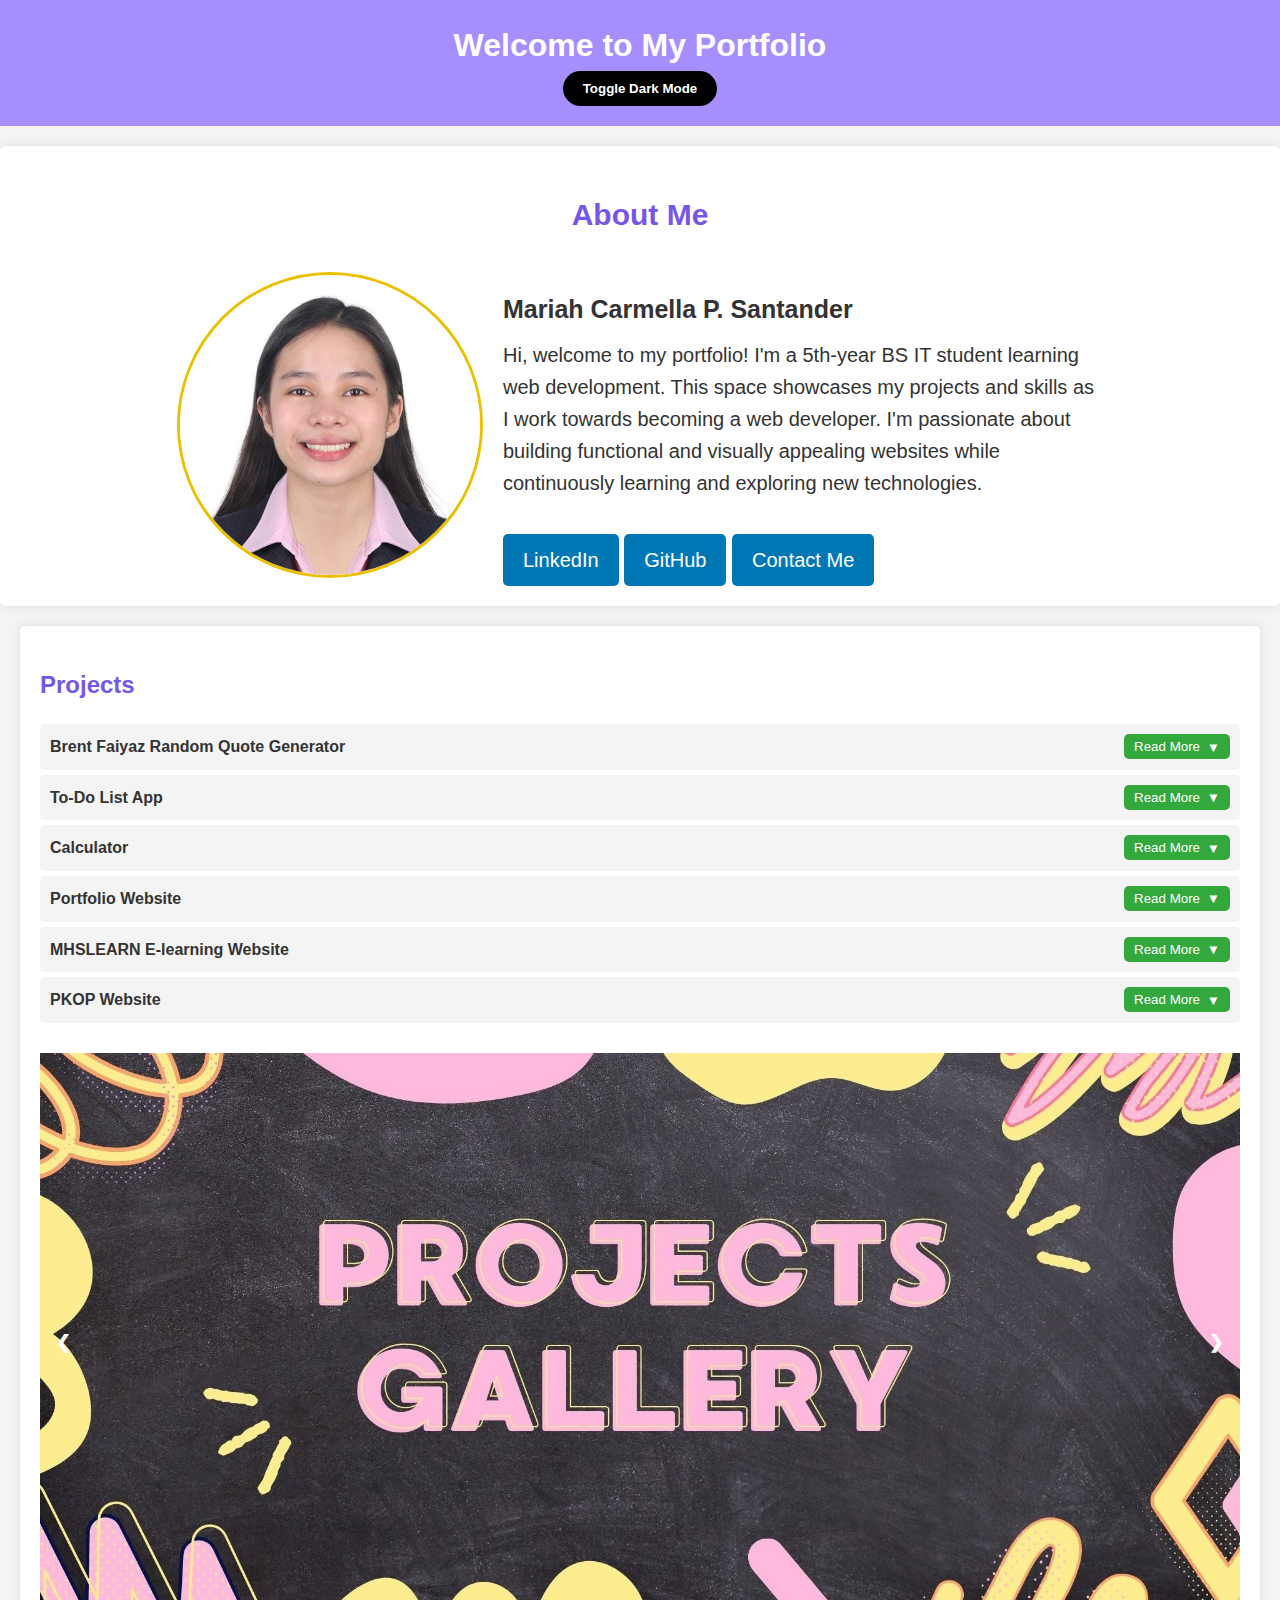
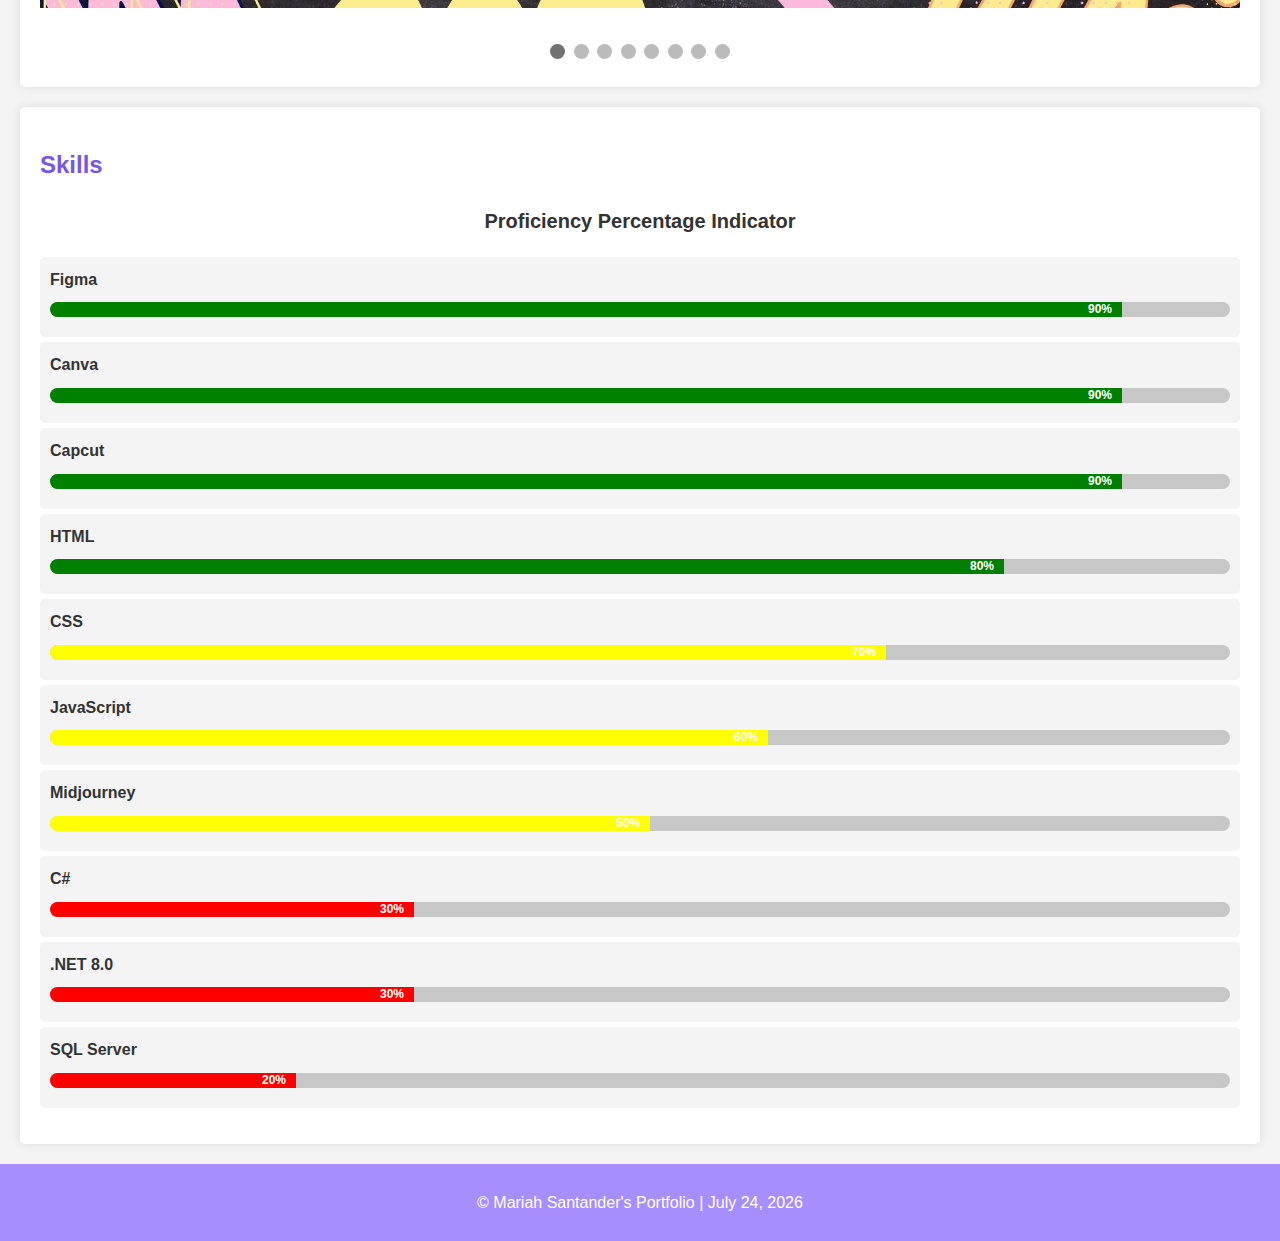
<file: index.html>
<!DOCTYPE html>
<html lang="en">
<head>
    <meta charset="UTF-8">
    <meta name="viewport" content="width=device-width, initial-scale=1.0">
    <title>My Portfolio</title>
    <link rel="stylesheet" href="styles.css">
</head>
<body>

<!-- Header Section -->
<header>
    <h1><strong>Welcome to My Portfolio</strong></h1>
    <button id="themeToggle"><strong>Toggle Dark Mode</strong></button>
</header>

<!-- About Me Section -->
<section id="about">
    <h2><strong>About Me</strong></h2>
    <div class="about-content">
        <img src="images/mariah.jpg" alt="Mariah Carmella Santander" id="profile-pic">
        <div class="about-text">
            <h3>Mariah Carmella P. Santander</h3>
            <p>Hi, welcome to my portfolio! I'm a 5th-year BS IT student learning web development. This space showcases my projects and skills as I work towards becoming a web developer. I'm passionate about building functional and visually appealing websites while continuously learning and exploring new technologies.</p>
            <a href="https://www.linkedin.com/in/mariah-santander-73b6552b5/" target="_blank" class="social-button">LinkedIn</a>
            <a href="https://github.com/SunThunderz/Portfolio" target="_blank" class="social-button">GitHub</a>
            <a href="contact.html" class="contact-page-button">Contact Me</a>
        </div>
    </div>
</section>

<!-- Projects Section -->
<section id="projects">
    <h2><strong>Projects</strong></h2>
    <ul id="projectList">
    </ul>
    <div class="slideshow-container">
        <div class="mySlides fade">
            <img src="images/project.jpg" style="width:100%">
        </div>
        <div class="mySlides fade">
            <img src="images/project1.jpg" style="width:100%">
        </div>
        <div class="mySlides fade">
            <img src="images/project2.jpg" style="width:100%">
        </div>
        <div class="mySlides fade">
            <img src="images/project3.jpg" style="width:100%">
        </div>
        <div class="mySlides fade">
            <img src="images/project4.png" style="width:100%">
        </div>
        <div class="mySlides fade">
            <img src="images/project5.png" style="width:100%">
        </div>
        <div class="mySlides fade">
            <img src="images/project6.png" style="width:100%">
        </div>
        <div class="mySlides fade">
            <img src="images/project7.jpg" style="width:100%">
        </div>
        <a class="prev" onclick="plusSlides(-1)">&#10094;</a>
        <a class="next" onclick="plusSlides(1)">&#10095;</a>
    </div>
    <br>
    <div style="text-align:center">
        <span class="dot" onclick="currentSlide(1)"></span>
        <span class="dot" onclick="currentSlide(2)"></span>
        <span class="dot" onclick="currentSlide(3)"></span>
        <span class="dot" onclick="currentSlide(4)"></span>
        <span class="dot" onclick="currentSlide(5)"></span>
        <span class="dot" onclick="currentSlide(6)"></span>
        <span class="dot" onclick="currentSlide(7)"></span>
        <span class="dot" onclick="currentSlide(8)"></span>
    </div>
</section>

<!-- Skills Section -->
<section id="skills">
    <h2><strong>Skills</strong></h2>
    <p class="center-text"><strong>Proficiency Percentage Indicator</strong></p>
    <ul id="skillList">
    </ul>
</section>

<footer>
    <p>&copy; Mariah Santander's Portfolio | <span id="currentDate"></span></p>
</footer>

<script src="script.js"></script>

</body>
</html>
</file>
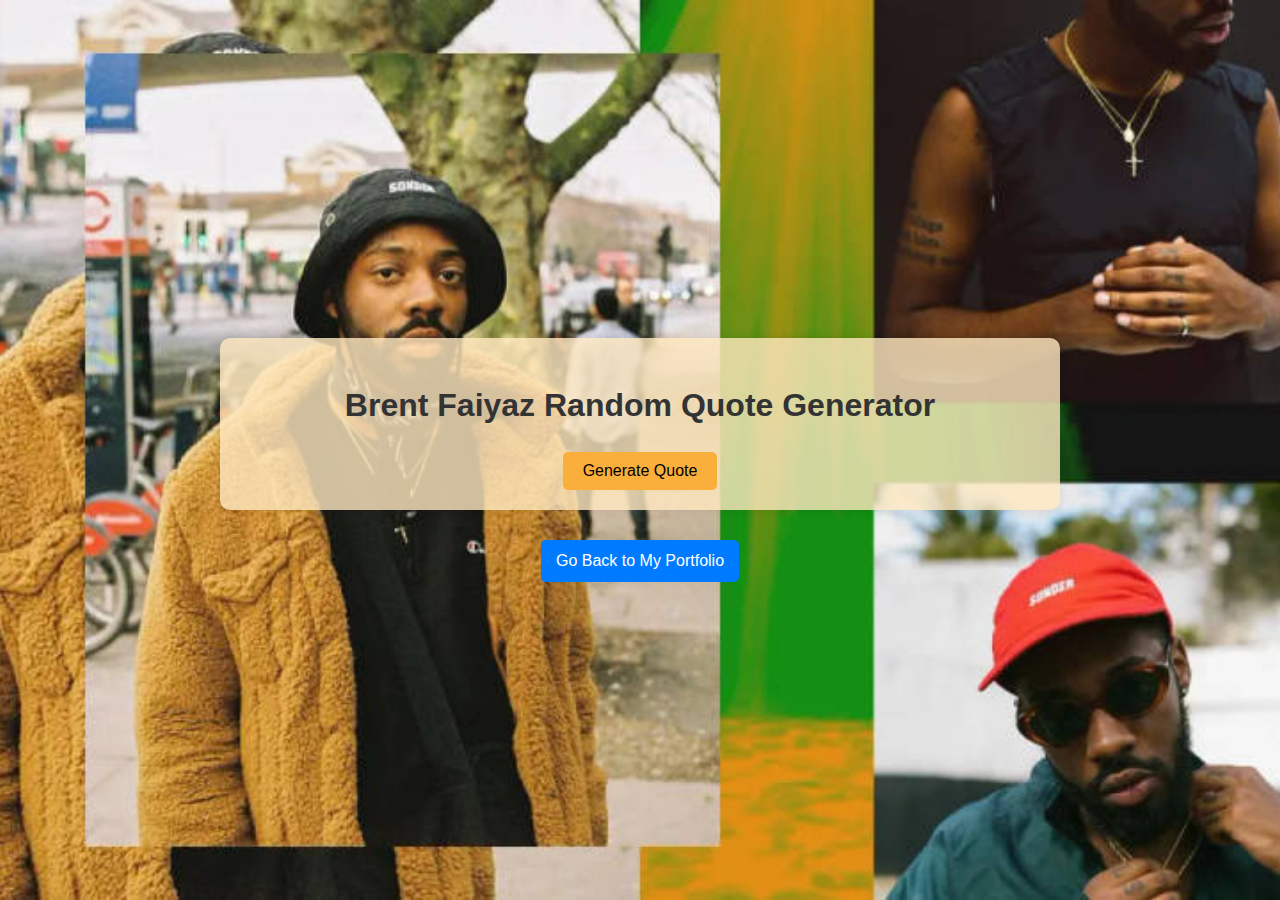
<file: brent-quote.html>
<!DOCTYPE html>
<html lang="en">
<head>
    <meta charset="UTF-8">
    <meta name="viewport" content="width=device-width, initial-scale=1.0">
    <title>Brent Faiyaz Random Quote Generator</title>
    <link rel="stylesheet" href="styles.css">
    <style>
        /* General styles for the HTML and body */
        html, body {
            height: 100%;
            margin: 0;
            padding: 0;
            font-family: Arial, sans-serif;
        }

        /* Background image for the body */
        body {
            background-image: url('images/brent.jpg');
            background-size: cover;
            background-position: center;
            background-repeat: no-repeat;
        }

        /* Styles for the quote section */
        #quote-section {
            display: flex;
            justify-content: center;
            align-items: center;
            flex-direction: column;
            min-height: 100vh;
            text-align: center;
        }

        /* Styles for the container */
        .container {
            text-align: center;
            background-color: rgba(255, 233, 193, 0.8); 
            padding: 20px;
            border-radius: 10px;
            box-shadow: 0 0 10px rgba(0, 0, 0, 0.1);
            max-width: 800px;
            width: 90%;
            margin: 20px auto;
        }

        /* Styles for the quote display */
        #quoteDisplay {
            font-size: 1.5em;
            color: #6e4800;
            font-style: italic;
            margin: 20px 0;
        }

        /* Styles for the generate quote button */
        button {
            padding: 10px 20px;
            font-size: 1em;
            background-color: #faae3b;
            color: rgb(0, 0, 0);
            border: none;
            border-radius: 5px;
            cursor: pointer;
            transition: background 0.3s ease;
        }

        /* Hover effect for the generate quote button */
        button:hover {
            background-color: #fc7131;
        }

        /* Styles for the back button */
        .back-button {
            display: inline-block;
            margin-top: 10px;
            text-decoration: none;
            color: white;
            background-color: #007bff;
            padding: 8px 15px;
            border-radius: 5px;
            transition: background 0.3s ease;
        }

        /* Hover effect for the back button */
        .back-button:hover {
            background-color: #a68eff;
        }
    </style>
</head>
<body>
    <!-- Quote Section -->
    <div id="quote-section">
        <div class="container">
            <h1>Brent Faiyaz Random Quote Generator</h1>
            <p id="quoteDisplay"></p>
            <button id="new-quote">Generate Quote</button>
        </div>
        <a href="index.html" class="back-button">Go Back to My Portfolio</a>
    </div>
    <script src="brent-quote.js"></script>
</body>
</html>
</file>
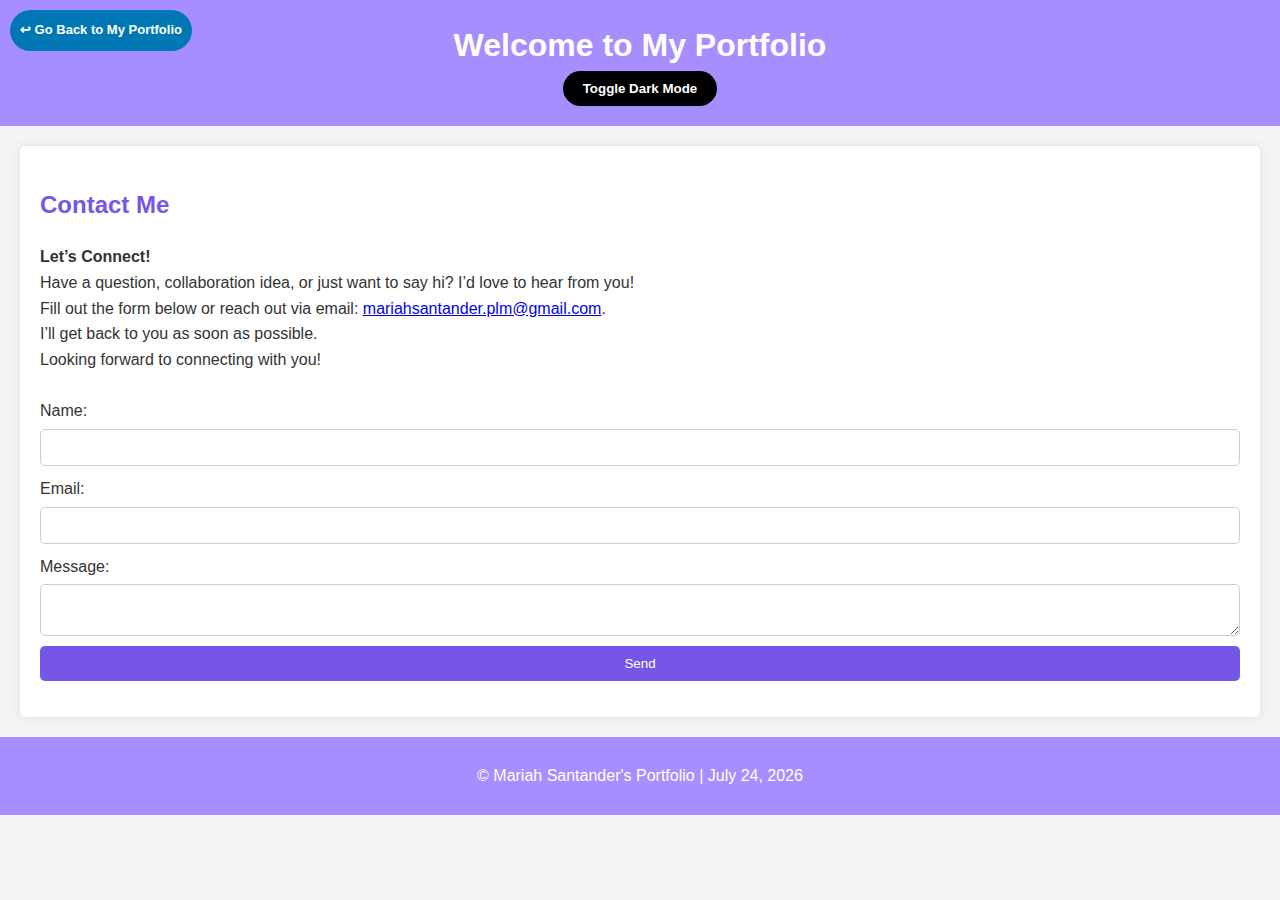
<file: contact.html>
<!DOCTYPE html>
<html lang="en">
<head>
    <meta charset="UTF-8">
    <meta name="viewport" content="width=device-width, initial-scale=1.0">
    <title>Contact Me</title>
    <link rel="stylesheet" href="styles.css">
</head>
<body>
<header>
    <a href="index.html" class="back-button">
        &#8617; Go Back to My Portfolio
    </a>
    <h1><strong>Welcome to My Portfolio</strong></h1>
    <div class="header-buttons">
        <button id="themeToggle"><strong>Toggle Dark Mode</strong></button>
    </div>
</header>

<section id="contact">
    <h2><strong>Contact Me</strong></h2>
    <p id="contactMessage">
        <strong>Let’s Connect!</strong><br>
        Have a question, collaboration idea, or just want to say hi? I’d love to hear from you!<br>
        Fill out the form below or reach out via email: <a href="mailto:mariahsantander.plm@gmail.com">mariahsantander.plm@gmail.com</a>.<br>
        I’ll get back to you as soon as possible.<br>
        Looking forward to connecting with you!
    </p>
    <form id="contactForm" action="send_message.php" method="POST">
        <label for="name">Name:</label>
        <input type="text" id="name" name="name" required>
        <label for="email">Email:</label>
        <input type="email" id="email" name="email" required>
        <label for="message">Message:</label>
        <textarea id="message" name="message" required></textarea>
        <button type="submit">Send</button>
    </form>
    <p id="formMessage" style="color: green; font-weight: bold;"></p>
</section>

<footer>
    <p>&copy; Mariah Santander's Portfolio | <span id="currentDate"></span></p>
</footer>

<script src="contact.js"></script>
</body>
</html>
</file>
<file: styles.css>
/* General Styles */
body {
    font-family: Arial, sans-serif;
    line-height: 1.6;
    margin: 0;
    padding: 0;
    background-color: #f4f4f4;
    color: #333;
}

/* Header Styles */
header {
    background-color: #a68eff;
    color: #fff;
    padding: 20px;
    text-align: center;
}

header h1 {
    margin: 0;
}

/* Profile Picture Styles */
#profile-pic {
    width: 150px;
    height: 150px;
    object-fit: cover;
    border-radius: 50%;
    display: block;
    margin: 0 auto;
    border: 3px solid #ebc000;
    margin-right: 20px;
}

/* Theme Toggle Button Styles */
#themeToggle {
    padding: 10px 20px;
    background-color: #000000;
    color: white;
    border: none;
    border-radius: 25px;
    cursor: pointer;
    transition: background 0.3s ease;
}

#themeToggle:hover {
    background-color: #333333;
}

/* Section Styles */
section {
    padding: 20px;
    margin: 20px;
    background-color: #fff;
    border-radius: 5px;
    box-shadow: 0 0 10px rgba(0, 0, 0, 0.1);
}

/* Heading Styles */
h2 {
    color: #7556e6;
}

/* Unordered List Styles */
ul {
    list-style-type: none;
    padding: 0;
}

ul li {
    background-color: #f4f4f4;
    margin: 5px 0;
    padding: 10px;
    border-radius: 5px;
    font-weight: bold;
}

ul li p {
    font-weight: normal;
}

/* Read More Button Styles */
.read-more-btn {
    float: right;
    margin-left: 10px;
    cursor: pointer;
    text-decoration: none;
    color: white;
    background-color: #33a83c;
    padding: 5px 30px 5px 10px; 
    border-radius: 5px;
    border: none;
    position: relative;
}

.read-more-btn:hover {
    background-color: #386e23;
}

.read-more-btn.open {
    background-color: red;
}

.read-more-btn.open:hover {
    background-color: darkred; 
}

.read-more-btn::after {
    content: '\25BC';
    position: absolute;
    right: 10px;
    top: 50%;
    transform: translateY(-50%);
    transition: transform 0.3s ease;
}

.read-more-btn.open::after {
    transform: translateY(-50%) rotate(180deg);
}

/* Visit Project Button Styles */
.visitBtn {
    display: none;
    margin-left: 10px;
    text-decoration: none;
    color: white;
    background-color: #007bff;
    padding: 5px 10px;
    border-radius: 5px;
    border: none;
    font-weight: normal;
}

.visitBtn:hover {
    background-color: #0056b3;
}

/* Slideshow Container Styles */
.slideshow-container {
    position: relative;
    max-width: 1920px;
    margin: auto;
    margin-top: 30px;
}

/* Hide the images by default */
.mySlides {
    display: none;
}

/* Next & Previous Buttons Styles */
.prev, .next {
    cursor: pointer;
    position: absolute;
    top: 50%;
    width: auto;
    padding: 16px;
    margin-top: -22px;
    color: white;
    font-weight: bold;
    font-size: 18px;
    transition: 0.6s ease;
    border-radius: 0 3px 3px 0;
    user-select: none;
}

/* Slideshow Next Button Styles */
.next {
    right: 0;
    border-radius: 3px 0 0 3px;
}

.prev:hover, .next:hover {
    background-color: rgba(0,0,0,0.8);
}

/* Slideshow Dots/Bullets/Indicators Styles */
.dot {
    cursor: pointer;
    height: 15px;
    width: 15px;
    margin: 0 2px;
    background-color: #bbb;
    border-radius: 50%;
    display: inline-block;
    transition: background-color 0.6s ease;
}

.active, .dot:hover {
    background-color: #717171;
}

/* Slideshow Fading Animation Styles */
.fade {
    -webkit-animation-name: fade;
    -webkit-animation-duration: 1.5s;
    animation-name: fade;
    animation-duration: 1.5s;
}

@-webkit-keyframes fade {
    from {opacity: .4} 
    to {opacity: 1}
}

@keyframes fade {
    from {opacity: .4} 
    to {opacity: 1}
}

/* Proficiency percentage indicator text */
.center-text {
    text-align: center;
    font-weight: bold;
    font-size: 20px;
}

/* Skill Bar Styles */
.skill-bar {
    margin: 10px 0;
}

.skill-bar span {
    display: block;
    font-size: 12px;
}

.bar {
    width: 100%;
    background-color: #c7c7c7;
    border-radius: 15px;
    overflow: hidden;
}

.progress {
    height: 15px;
    text-align: right;
    padding-right: 10px;
    line-height: 25px;
    color: white;
    border-radius: 5px 0 0 5px;
    position: relative;
}

.progress span {
    position: absolute;
    right: 10px;
    top: 0;
    bottom: 0;
    display: flex;
    align-items: center;
    justify-content: center;
    color: white;
}

/* Form Styles */
form {
    display: flex;
    flex-direction: column;
}

form label {
    margin-top: 10px;
}

form input, form textarea {
    padding: 10px;
    margin-top: 5px;
    border: 1px solid #ccc;
    border-radius: 5px;
}

form button {
    padding: 10px;
    background-color: #7556e6;
    color: #fff;
    border: none;
    border-radius: 5px;
    margin-top: 10px;
    cursor: pointer;
}

form button:hover {
    background-color: #a68eff;
}

/* Footer Styles */
footer {
    text-align: center;
    padding: 10px;
    background-color: #a68eff;
    color: #fff;
    margin-top: 20px;
}

/* Dark Mode Styles */
body.dark-mode {
    background-color: #333;
    color: #f4f4f4;
}

body.dark-mode header {
    background-color: #222;
}

body.dark-mode section {
    background-color: #444;
    color: #f4f4f4;
}

body.dark-mode ul li {
    background-color: #555;
}

body.dark-mode form input, body.dark-mode form textarea {
    background-color: #555;
    color: #f4f4f4;
    border: 1px solid #777;
}

body.dark-mode form button {
    background-color: #7556e6;
    color: #f4f4f4;
}

body.dark-mode footer {
    background-color: #222;
    color: #f4f4f4;
}

/* Social Button Styles */
.social-button {
    display: inline-block;
    margin-top: 10px;
    padding: 10px 20px;
    background-color: #0077b5;
    color: white;
    text-decoration: none;
    border-radius: 5px;
    transition: background 0.3s ease;
}

.social-button:hover {
    background-color: #005582;
}

/* About Me Section Styles */
#about {
    display: flex;
    flex-direction: column;
    align-items: center;
    text-align: center;
    margin: 20px 0;
    font-size: 20px;
}

.about-content {
    display: flex;
    align-items: center;
    justify-content: center;
    flex-wrap: wrap;
}

/* Profile Picture Styles */
#profile-pic {
    width: 300px;
    height: 300px;
    border-radius: 100%;
    margin-right: 20px;
}

/* About Text Styles */
.about-text {
    max-width: 600px;
    text-align: left;
}

.about-text h3 {
    margin-bottom: 10px;
    font-size: 25px;
}

.about-text p {
    margin-top: 5px;
}

.social-button {
    display: inline-block;
    margin-top: 10px;
    padding: 10px 20px;
    background-color: #0077b5;
    color: white;
    text-decoration: none;
    border-radius: 5px;
    transition: background 0.3s ease;
}

.social-button:hover {
    background-color: #005582;
}

/* Contact Page Button */
.contact-page-button {
    display: inline-block;
    margin-top: 15px;
    padding: 10px 20px;
    background-color: #0077b5;
    color: white;
    text-decoration: none;
    border-radius: 5px;
    transition: background 0.3s ease;
}

.contact-page-button:hover {
    background-color: #005582;
}

/* Back Button in Header */
header .back-button {
    font-size: 13px;
    position: absolute;
    top: 10px;
    left: 10px;
    padding: 10px 10px;
    background-color: #0077b5;
    color: white;
    text-decoration: none;
    border-radius: 25px;
    font-weight: bold;
    transition: background 0.3s ease;
    display: flex;
    align-items: center;
}

header .back-button:hover {
    background-color: #005582;
}

/* Login Page Styles */
#login {
    max-width: 400px;
    margin: 50px auto;
    padding: 20px;
    border: 1px solid #ccc;
    border-radius: 10px;
    background-color: #f9f9f9;
    box-shadow: 0 0 10px rgba(0, 0, 0, 0.1);
}

#login form {
    display: flex;
    flex-direction: column;
}

#login label {
    margin-bottom: 5px;
    font-weight: bold;
}

#login input {
    margin-bottom: 15px;
    padding: 10px;
    border: 1px solid #ccc;
    border-radius: 5px;
}

#login button {
    padding: 10px;
    background-color: #0077b5;
    color: white;
    border: none;
    border-radius: 5px;
    font-weight: bold;
    cursor: pointer;
    transition: background 0.3s ease;
}

#login button:hover {
    background-color: #005582;
}
</file>
